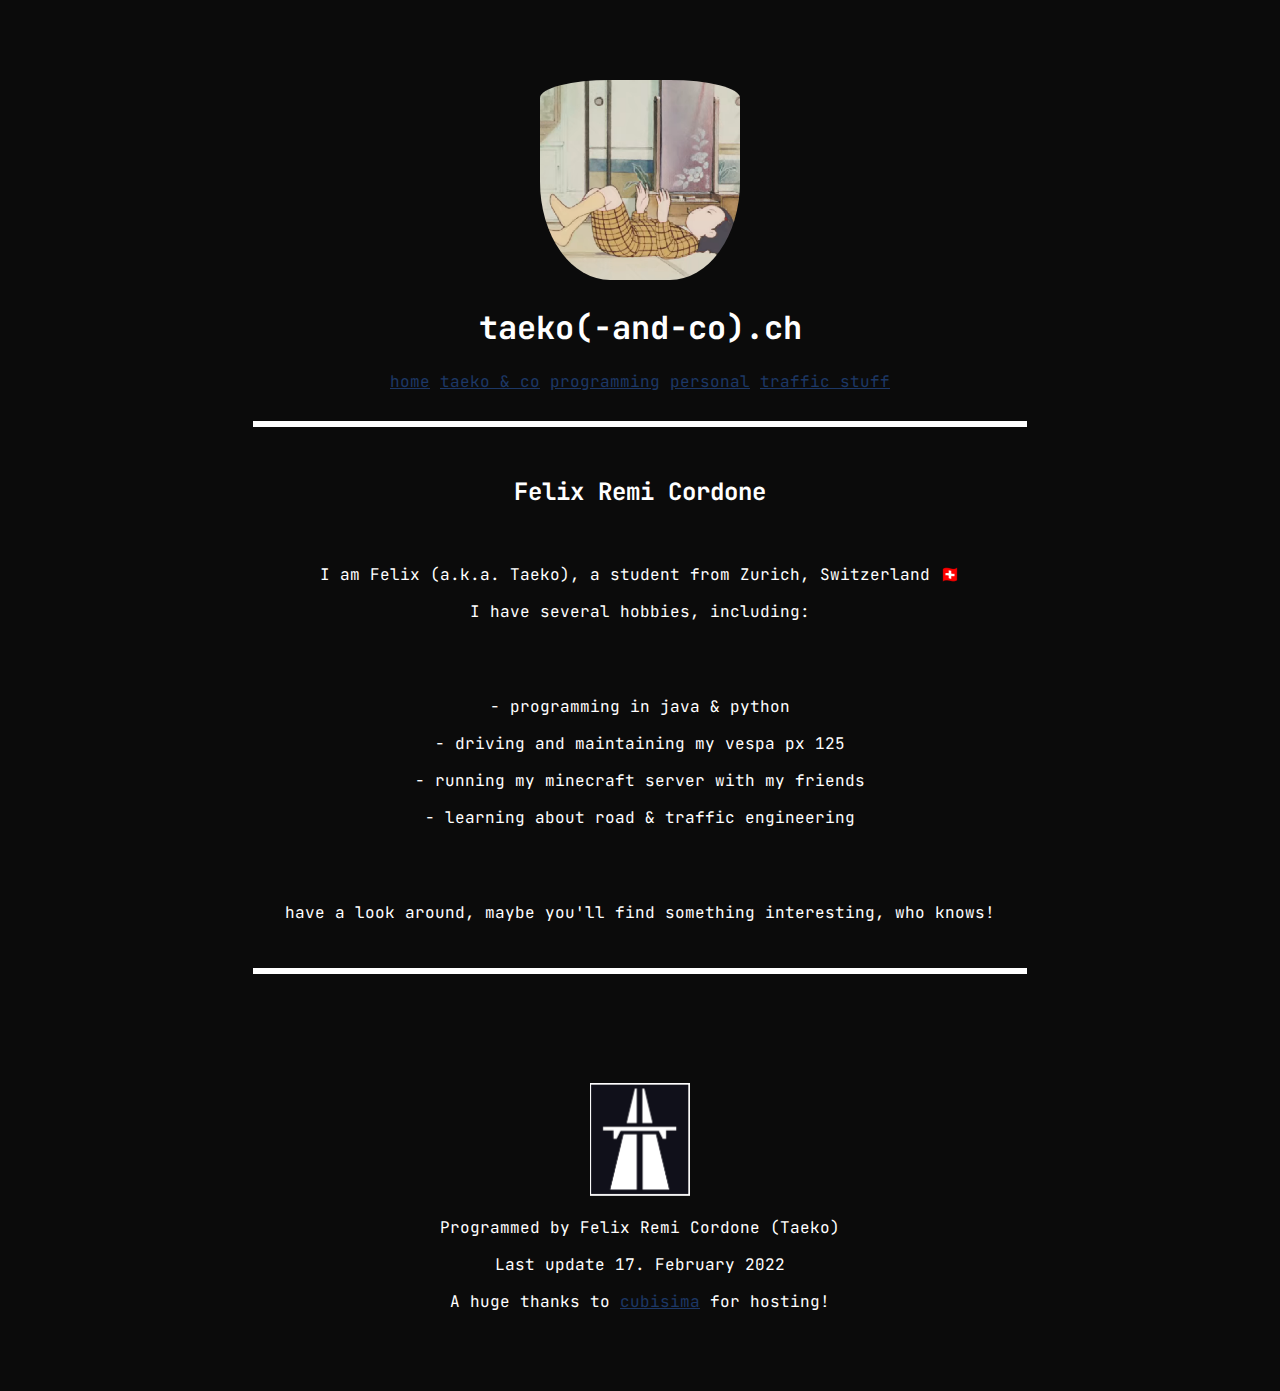
<file: index.html>
<!DOCTYPE html>
<html lang="en" dir="ltr">
<head>
    <link rel="stylesheet" href="/main.css">
    <script src="https://code.jquery.com/jquery-1.9.1.min.js"></script>
    <meta charset="utf-8">
    <title>Felix Remi Cordone - Taeko</title>
    <script>
        $(function () {
            $('#header').load('/assets/header.html');
            $('#footer').load('/assets/footer.html');
        });
    </script>
</head>
<body>
<div class="mcontainer" id="s1">
    <div class="txtcont" id="header"></div> <!-- Loaded with JQuery -->
    <div class="txtcont">
        <h2>Felix Remi Cordone</h2>
        <br>
        <p>I am Felix (a.k.a. Taeko), a student from Zurich, Switzerland 🇨🇭</p>
        <p>I have several hobbies, including:</p><br><br>
        <p>- programming in java & python</p>
        <p>- driving and maintaining my vespa px 125 </p>
        <p>- running my minecraft server with my friends</p>
        <p>- learning about road & traffic engineering</p><br><br>
        <p>have a look around, maybe you'll find something interesting, who knows!</p>
    </div>
    <div class="txtcont" id="footer"></div> <!-- Loaded with JQuery -->
    <br><br><br>
</div>
</body>
</html>
</file>
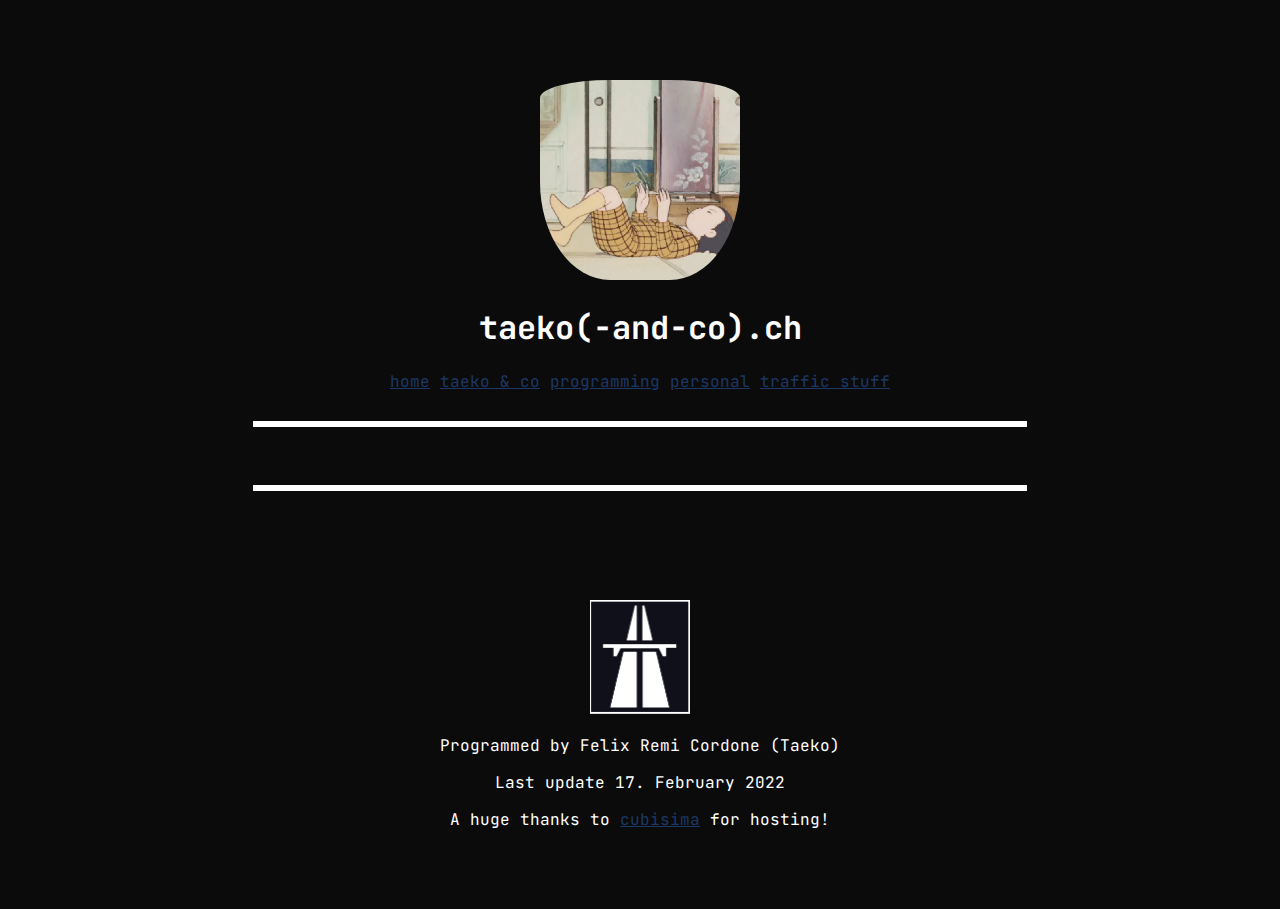
<file: p/index.html>
<!DOCTYPE html>
<html lang="en" dir="ltr">
<head>
  <link rel="stylesheet" href="/main.css">
  <script src="https://code.jquery.com/jquery-1.9.1.min.js"></script>
  <meta charset="utf-8">
  <title>Personal Projects - Taeko & Co</title>
  <script>
    $(function () {
      $('#header').load('/assets/header.html');
      $('#footer').load('/assets/footer.html');
    });
  </script>
</head>
<body>
<div class="mcontainer" id="s1">
  <div class="txtcont" id="header"></div> <!-- Loaded with JQuery -->
  <div class="txtcont">
    <!-- Content -->
  </div>
  <div class="txtcont" id="footer"></div> <!-- Loaded with JQuery -->
  <br><br><br>
</div>
</body>
</html>
</file>
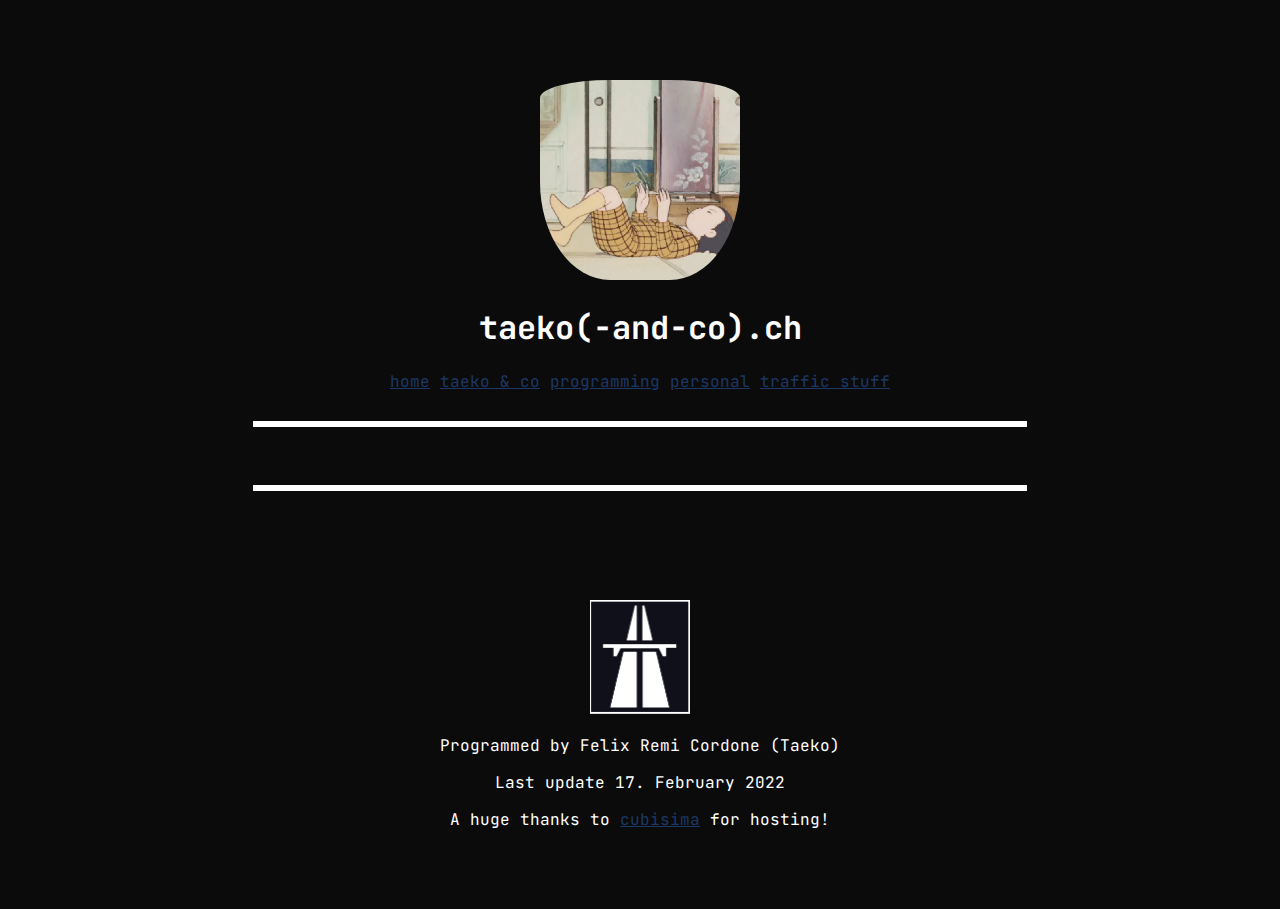
<file: pr/index.html>
<!DOCTYPE html>
<html lang="en" dir="ltr">
<head>
  <link rel="stylesheet" href="/main.css">
  <script src="https://code.jquery.com/jquery-1.9.1.min.js"></script>
  <meta charset="utf-8">
  <title>Programming Stuff - Taeko & Co</title>
  <script>
    $(function () {
      $('#header').load('/assets/header.html');
      $('#footer').load('/assets/footer.html');
    });
  </script>
</head>
<body>
<div class="mcontainer" id="s1">
  <div class="txtcont" id="header"></div> <!-- Loaded with JQuery -->
  <div class="txtcont">
    <!-- Content -->
  </div>
  <div class="txtcont" id="footer"></div> <!-- Loaded with JQuery -->
  <br><br><br>
</div>
</body>
</html>
</file>
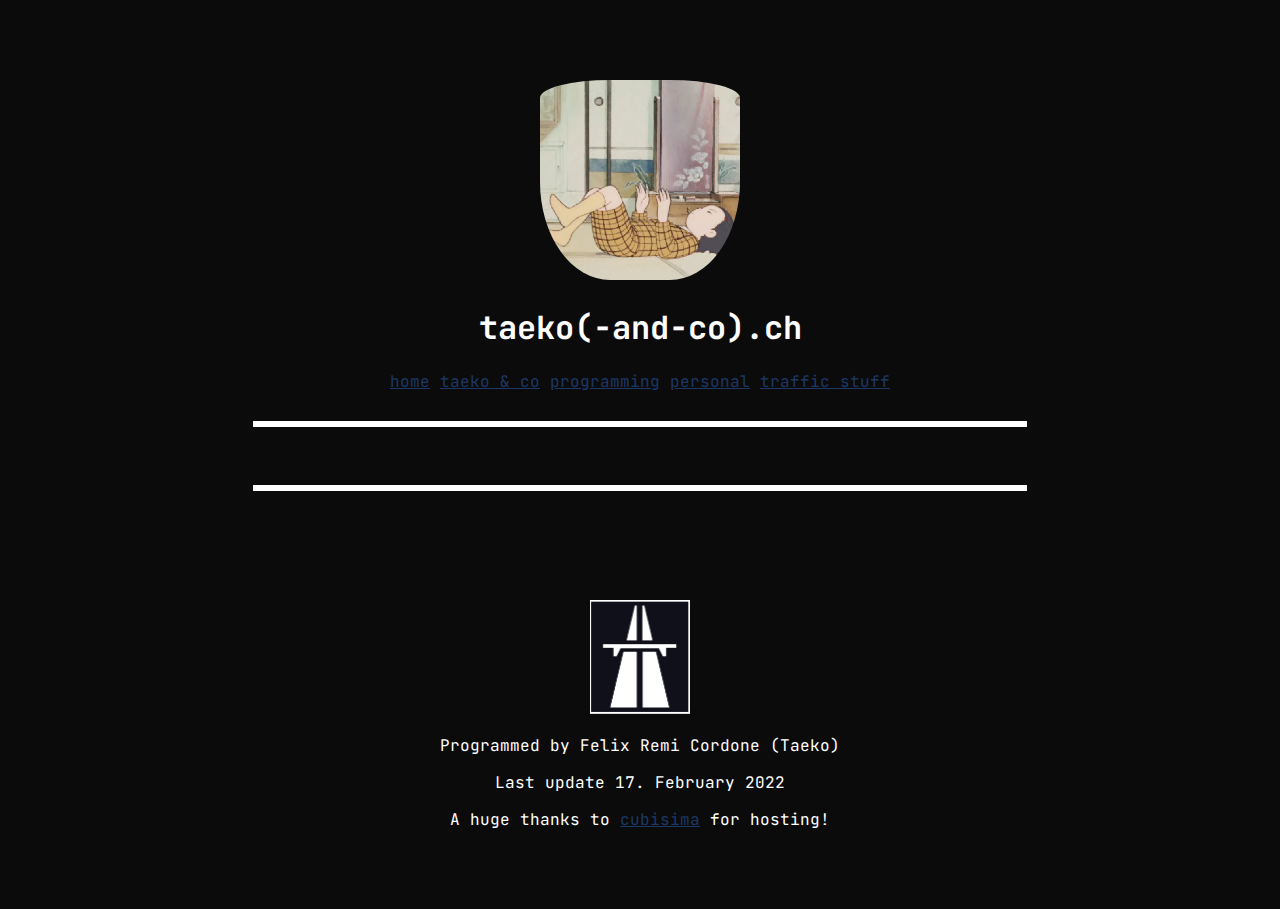
<file: t/index.html>
<!DOCTYPE html>
<html lang="en" dir="ltr">
<head>
  <link rel="stylesheet" href="/main.css">
  <script src="https://code.jquery.com/jquery-1.9.1.min.js"></script>
  <meta charset="utf-8">
  <title>Traffic Stuff - Taeko & Co</title>
  <script>
    $(function () {
      $('#header').load('/assets/header.html');
      $('#footer').load('/assets/footer.html');
    });
  </script>
</head>
<body>
<div class="mcontainer" id="s1">
  <div class="txtcont" id="header"></div> <!-- Loaded with JQuery -->
  <div class="txtcont">
    <!-- Content -->
  </div>
  <div class="txtcont" id="footer"></div> <!-- Loaded with JQuery -->
  <br><br><br>
</div>
</body>
</html>
</file>
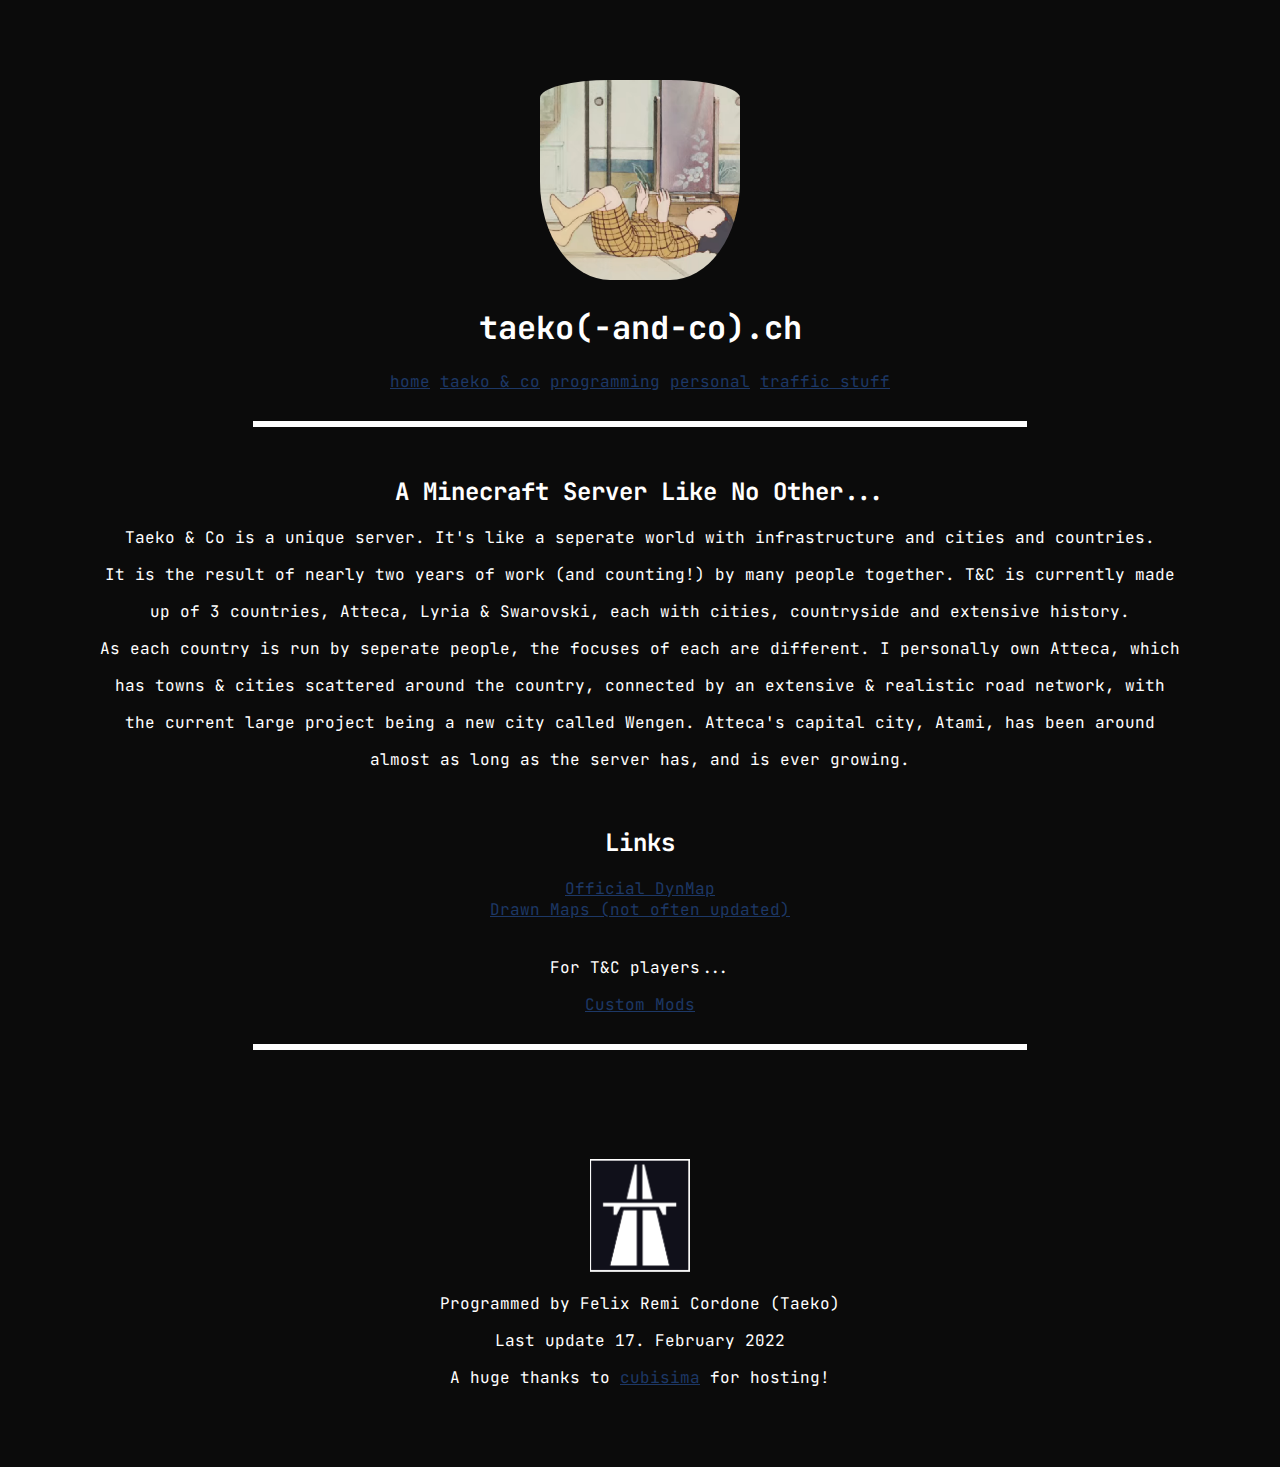
<file: tc/index.html>
<!DOCTYPE html>
<html lang="en" dir="ltr">
<head>
    <link rel="stylesheet" href="/main.css">
    <script src="https://code.jquery.com/jquery-1.9.1.min.js"></script>
    <meta charset="utf-8">
    <title>The Taeko & Co Minecraft Server</title>
    <script>
        $(function () {
            $('#header').load('/assets/header.html');
            $('#footer').load('/assets/footer.html');
        });
    </script>
</head>
<body>
<div class="mcontainer" id="s1">
    <div class="txtcont" id="header"></div> <!-- Loaded with JQuery -->
    <div class="txtcont">
        <h2>A Minecraft Server Like No Other...</h2>
        <p>Taeko & Co is a unique server. It's like a seperate world with infrastructure and cities and countries.</p>
        <p>It is the result of nearly two years of work (and counting!) by many people together. T&C is currently
            made</p>
        <p>up of 3 countries, Atteca, Lyria & Swarovski, each with cities, countryside and extensive history. </p>
        <p>As each country is run by seperate people, the focuses of each are different. I personally own Atteca,
            which</p>
        <p>has towns & cities scattered around the country, connected by an extensive & realistic road network, with</p>
        <p>the current large project being a new city called Wengen. Atteca's capital city, Atami, has been around</p>
        <p>almost as long as the server has, and is ever growing.</p><br>
        <h2>Links</h2>
        <a href="http://server.taeko-and-co.ch:8100">Official DynMap</a><br>
        <a href="#">Drawn Maps (not often updated)</a><br><br>
        <p>For T&C players...</p>
        <a href="/pr/tcmods">Custom Mods</a>
    </div>
    <div class="txtcont" id="footer"></div> <!-- Loaded with JQuery -->
    <br><br><br>
</div>
</body>
</html>
</file>
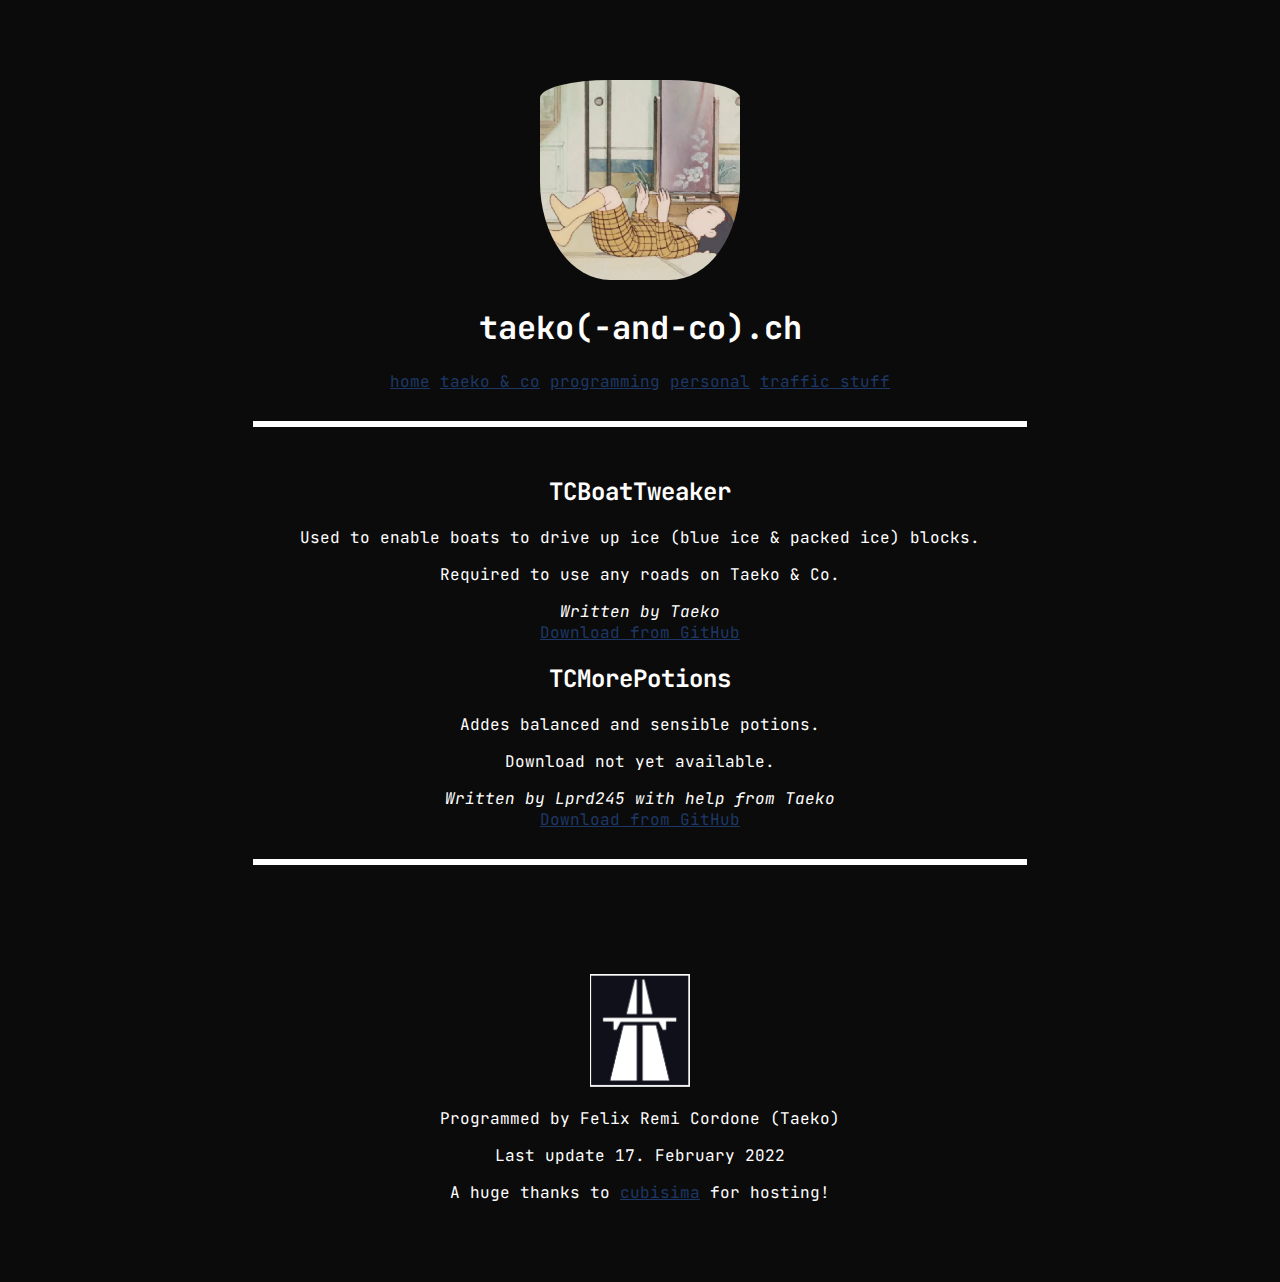
<file: pr/tcmods/index.html>
<!DOCTYPE html>
<html lang="en" dir="ltr">
<head>
    <link rel="stylesheet" href="/main.css">
    <script src="https://code.jquery.com/jquery-1.9.1.min.js"></script>
    <meta charset="utf-8">
    <title>Taeko & Co Mods</title>
    <script>
        $(function () {
            $('#header').load('/assets/header.html');
            $('#footer').load('/assets/footer.html');
        });
    </script>
</head>
<body>
<div class="mcontainer" id="s1">
    <div class="txtcont" id="header"></div> <!-- Loaded with JQuery -->
    <div class="txtcont">

        <h2>TCBoatTweaker</h2>
        <p>Used to enable boats to drive up ice (blue ice & packed ice) blocks.</p>
        <p>Required to use any roads on Taeko & Co.</p>
        <i>Written by Taeko</i><br>
        <a href="https://github.com/taeko-chan/TCBoatTweaker/releases/tag/Releases">Download from GitHub</a>
        <h2>TCMorePotions</h2>
        <p>Addes balanced and sensible potions.</p>
        <p>Download not yet available.</p>
        <i>Written by Lprd245 with help from Taeko</i><br>
        <a href="#">Download from GitHub</a>
    </div>
    <div class="txtcont" id="footer"></div> <!-- Loaded with JQuery -->
    <br><br><br>
</div>
</body>
</html>
</file>
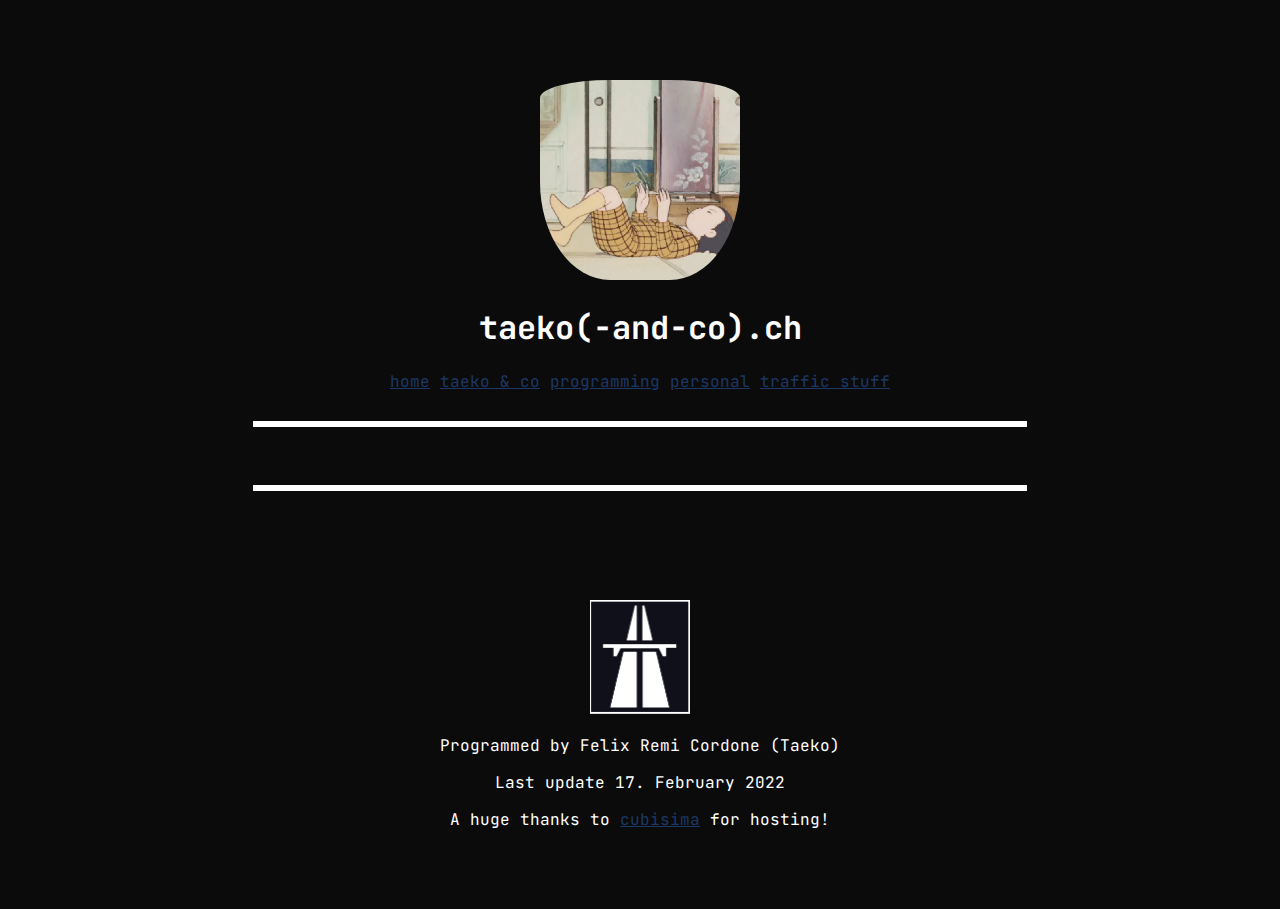
<file: template.html>
<!DOCTYPE html>
<html lang="en" dir="ltr">
<head>
    <link rel="stylesheet" href="/main.css">
    <script src="https://code.jquery.com/jquery-1.9.1.min.js"></script>
    <meta charset="utf-8">
    <title>XXXX</title>
    <script>
        $(function () {
            $('#header').load('/assets/header.html');
            $('#footer').load('/assets/footer.html');
        });
    </script>
</head>
<body>
<div class="mcontainer" id="s1">
    <div class="txtcont" id="header"></div> <!-- Loaded with JQuery -->
    <div class="txtcont">
        <!-- Content -->
    </div>
    <div class="txtcont" id="footer"></div> <!-- Loaded with JQuery -->
    <br><br><br>
</div>
</body>
</html>
</file>
<file: main.css>
@import url('https://fonts.googleapis.com/css2?family=JetBrains+Mono&display=swap');

html, body {
  font-family: 'JetBrains Mono', monospace;
  color: white;
  width: 100%;
  height: 100%;
  margin: 0;
  padding: 0px 0px 0px;
  background-color: rgb(11,11,11)
}

.mcontainer {
  background-color: rgb(11,11,11);
  min-width: 100%;
  min-height: 100%;
  text-align: center;
}

.txtcont {
  font-family: 'JetBrains Mono', monospace;
  size: 15px;
  color: white;
  padding: 0px 0px 0px;
}

.menubar {
  font-family: 'JetBrains Mono', monospace;
  size: 10px;
  color: white;
  padding: 0px 0px 0px;
}

.logo {
  max-width: 200px;
  padding: 80px 0px 0px;
  border-radius: 35%;
}

.atbhn {
  max-width: 100px;
  padding: 80px 0px 0px;
}

.footer {
  size: 10px;
}

/* unvisited link */
a:link {
  color: rgb(29,56,102);
}

/* visited link */
a:visited {
  color: rgb(29,56,102);
}

/* mouse over link */
a:hover {
  color: rgb(243, 158, 34);
}

/* selected link */
a:active {
  color: rgb(243, 158, 34);
}

hr {
  width: 60%;
  border: 3px solid white;
}
</file>
